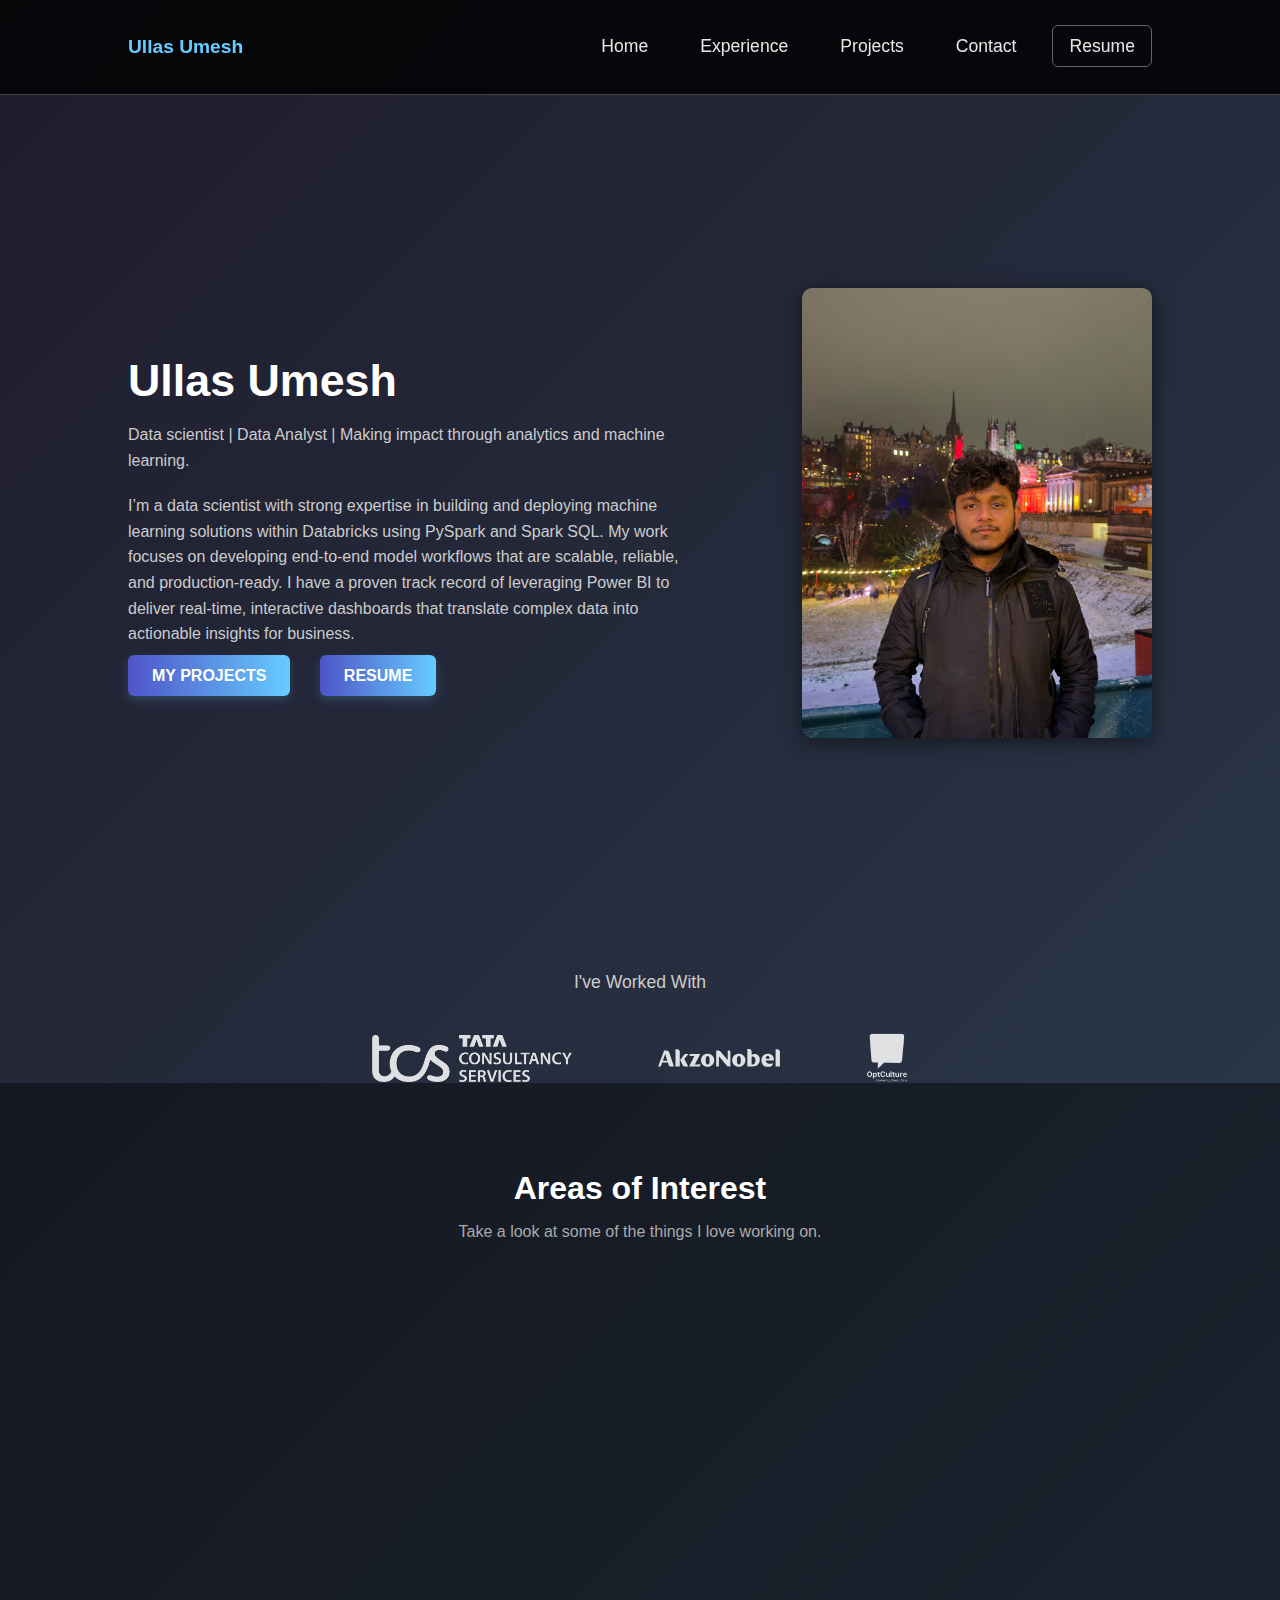
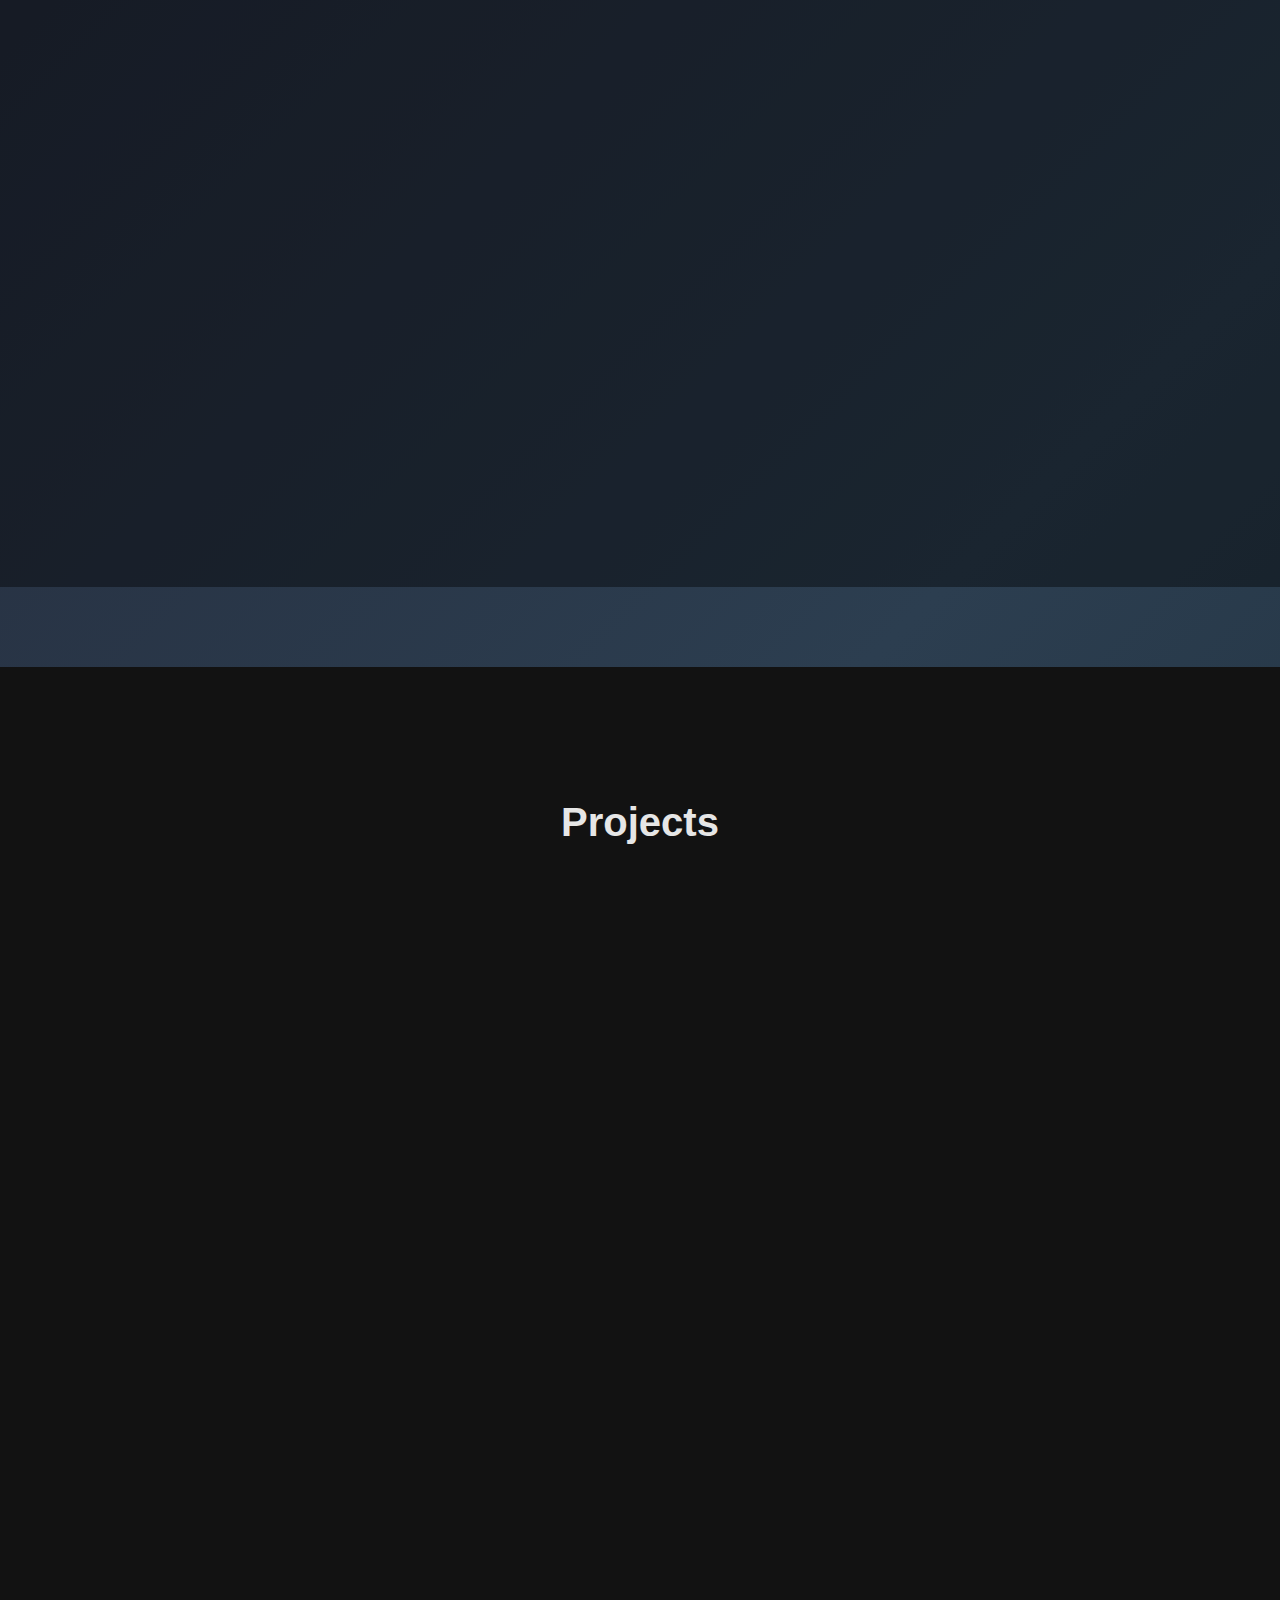
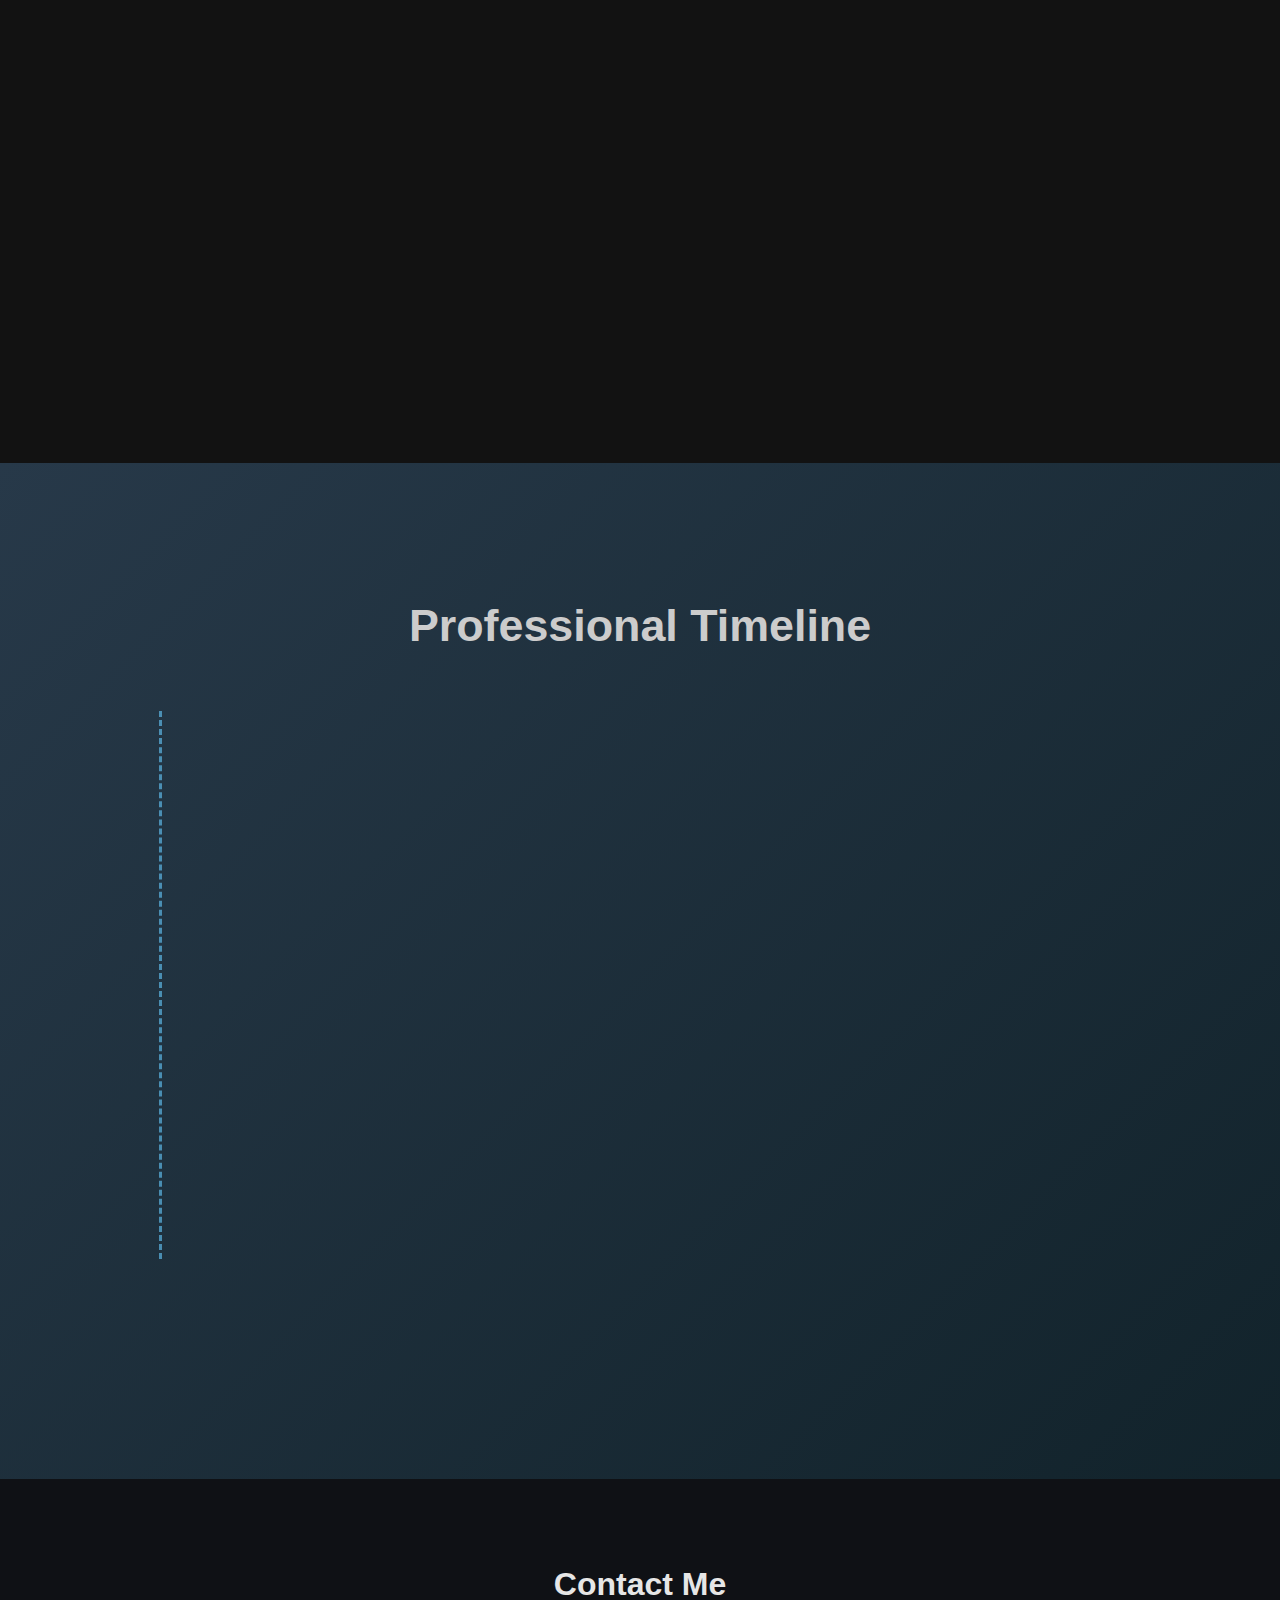
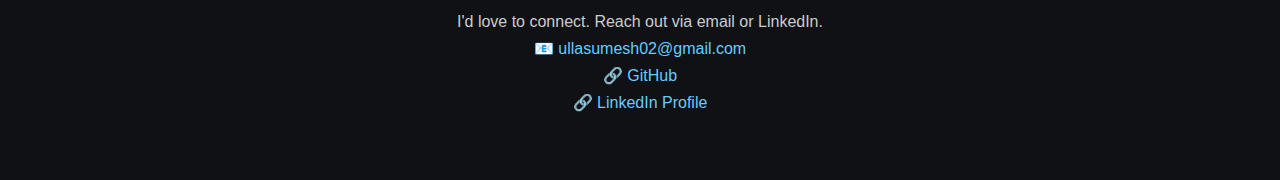
<file: index.html>
<!DOCTYPE html>
<html lang="en">
<head>
  <meta charset="UTF-8" />
  <meta name="viewport" content="width=device-width, initial-scale=1.0" />
  <title>Ullas Umesh | Data Scientist</title>
  <link rel="stylesheet" href="css/styles.css" />
</head>
<body>

<nav>
  <h2>Ullas Umesh</h2>
  <ul>
    <li><a href="index.html">Home</a></li>
    <li><a href="experience.html">Experience</a></li>
    <li><a href="projects.html">Projects</a></li>
    <li><a href="contact.html">Contact</a></li>
    <li><a href="assets/resume/ULLAS-UMESH-CV.pdf" target="_blank" class="resume">Resume</a></li>
  </ul>
</nav>



  <div class="container" id="home">
    <div class="intro">
      <h1>Ullas Umesh</h1>
      <p class="subtitle">Data scientist | Data Analyst | Making impact through analytics and machine learning.</p>
      <p>
        I’m a data scientist with strong expertise in building and deploying machine learning solutions within Databricks using PySpark and Spark SQL. My work focuses on developing end-to-end model workflows that are scalable, reliable, and production-ready. I have a proven track record of leveraging Power BI to deliver real-time, interactive dashboards that translate complex data into actionable insights for business.
      </p>
      <a href="projects.html" class="cta-button">MY PROJECTS</a>
      <a href="assets/resume/ULLAS-UMESH-CV.pdf" class="cta-button" target="_blank" style="margin-left: 15px;">RESUME</a>
    </div>
    <div class="profile-img">
      <img src="assets/images/Ullas-Umesh-pic.jpg" alt="Profile Photo" />
    </div>
  </div>

<div class="worked-with">
  <p class="logo-heading">I've Worked With</p>
  <div class="company-logos">
    <img src="assets/images/tcs-logo.png" alt="TCS Logo" />
    <img src="assets/images/akzonobel-logo.svg" alt="AkzoNobel Logo" />
    <img src="assets/images/optculture-logo.png" alt="Optculture Logo" />
  </div>
</div>

  <section class="interests" id="portfolio">
    <h2>Areas of Interest</h2>
    <p>Take a look at some of the things I love working on.</p>
    <div class="card-grid">
      <div class="card"><div class="icon">📊</div><h3>Data Analytics</h3><p>Storytelling with data using Python, SQL, and Power BI. Turning numbers into narratives.</p></div>
      <div class="card"><div class="icon">💬</div><h3>NLP</h3><p>Worked on NLP problems using transformers and BERT to help make sense of human language.</p></div>
      <div class="card"><div class="icon">🤖</div><h3>Machine Learning</h3><p>From scikit-learn to PyTorch, I enjoy both the math and code behind solving real-world problems.</p></div>
      <div class="card"><div class="icon">📈</div><h3>Data Visualization</h3><p>Designing insightful, interactive dashboards and reports using Power BI, Tableau, and Python (Plotly, Seaborn) to turn raw data into clear stories.</p></div>
      <div class="card"><div class="icon">📅</div><h3>Forecasting Models</h3><p>Building time series and predictive models to forecast trends, demand, and business metrics using ARIMA, Prophet, and machine learning algorithms.</p></div>
      <div class="card"><div class="icon">☁️</div><h3>Cloud Compute</h3><p>I maintain cloud resources for data storage, model training, and deployment using Azure & AWS.</p></div>
      <div class="card"><div class="icon">🧮</div><h3>Parallel Computing</h3><p>Speeding up processing with Spark and multiprocessing — crucial for handling large datasets.</p></div>
      <div class="card"><div class="icon">🚀</div><h3>Model Deployment</h3><p>Deploying ML models via APIs and dashboards for real-time business decision support.</p></div>
      </div>
  </section>

  <section class="project-preview" id="projects">
  <h2>Projects</h2>
  <div class="project-card-grid">
    <a href="projects/fetal_health_project.html" class="project-card">
      <img src="assets/images/project_1.png" alt="Fetal Health Screenshot"/>
      <h3>Fetal Health Classifier</h3>
      <p>Classification model using machine learning and CNNs to predict fetal health from CTG data. Deployed with Azure for real-time predictions via API.</p>
    </a>
    <a href="projects/health_insurance_analysis.html" class="project-card">
      <img src="assets/images/project_2.png" alt="Health Insurance thumbnail" />
      <h3>Health Insurance Analysis</h3>
      <p>Exploratory data analysis and forecasting of insurance charges using regression models.</p>
    </a>
    <a href="projects/raster_data_extraction.html" class="project-card">
  <img src="assets/images/project_3.png" alt="Raster Data thumbnail" />
  <h3>Raster Data Extraction</h3>
  <p>Extracted and visualized oceanic raster data from .tif files for geospatial analysis. Used Python, PySpark, matplotlib and Power BI.</p>
</a>

<a href="projects/lung_cancer_detection.html" class="project-card">
  <img src="assets/images/project_4.png" alt="Project 4 Screenshot" />
  <h3>Lung Cancer Detection</h3>
  <p>Carried out Exporatory Data Analysis and built a Prediction model using Scikit-learn.</p>
</a>

  </div>
</section>

<section class="experience-timeline content" id="experience">
  <h2>Professional Timeline</h2>
  <div class="timeline">

    <a href="experience.html" class="timeline-item-link">
      <div class="timeline-item">
        <div class="timeline-dot"></div>
        <div class="timeline-year">2024–2025</div>
        <div class="timeline-content">
          <h3>Data Scientist – AkzoNobel</h3>
          <p>Built ML pipelines using Databricks, automated dashboards in Power BI, and supported R&D with live product insights.</p>
        </div>
      </div>
    </a>

    <a href="experience.html" class="timeline-item-link">
      <div class="timeline-item">
        <div class="timeline-dot"></div>
        <div class="timeline-year">2022–2023</div>
        <div class="timeline-content">
          <h3>Data Analyst – Tata Consultancy Services</h3>
          <p>Delivered client analytics dashboards, used SQL and Python for ETL.</p>
        </div>
      </div>
    </a>

    <a href="experience.html" class="timeline-item-link">
      <div class="timeline-item">
        <div class="timeline-dot"></div>
        <div class="timeline-year">2021–2022</div>
        <div class="timeline-content">
          <h3>Implementation Engineer – Optculture</h3>
          <p>Carried out Marketing data analytics and Designed email and SMS marketing campaigns.</p>
        </div>
      </div>
    </a>

  </div>
</section>



  </section>
  <script src="js/scripts.js"></script>
  <section class="contact" id="contact">
  <h2>Contact Me</h2>
  <p>I'd love to connect. Reach out via email or LinkedIn.</p>
  <div class="contact-details">
    <p>📧 <a href="mail to: ullasumesh02@gmail.com">ullasumesh02@gmail.com</a></p>
    <p>🔗 <a href="https://github.com/Ullas-Umesh?tab=repositories" target="_blank">GitHub</a></p>
    <p>🔗 <a href="www.linkedin.com/in/ullas-umesh/" target="_blank">LinkedIn Profile</a></p>
  </div>
</section>

</body>
</html>
</file>
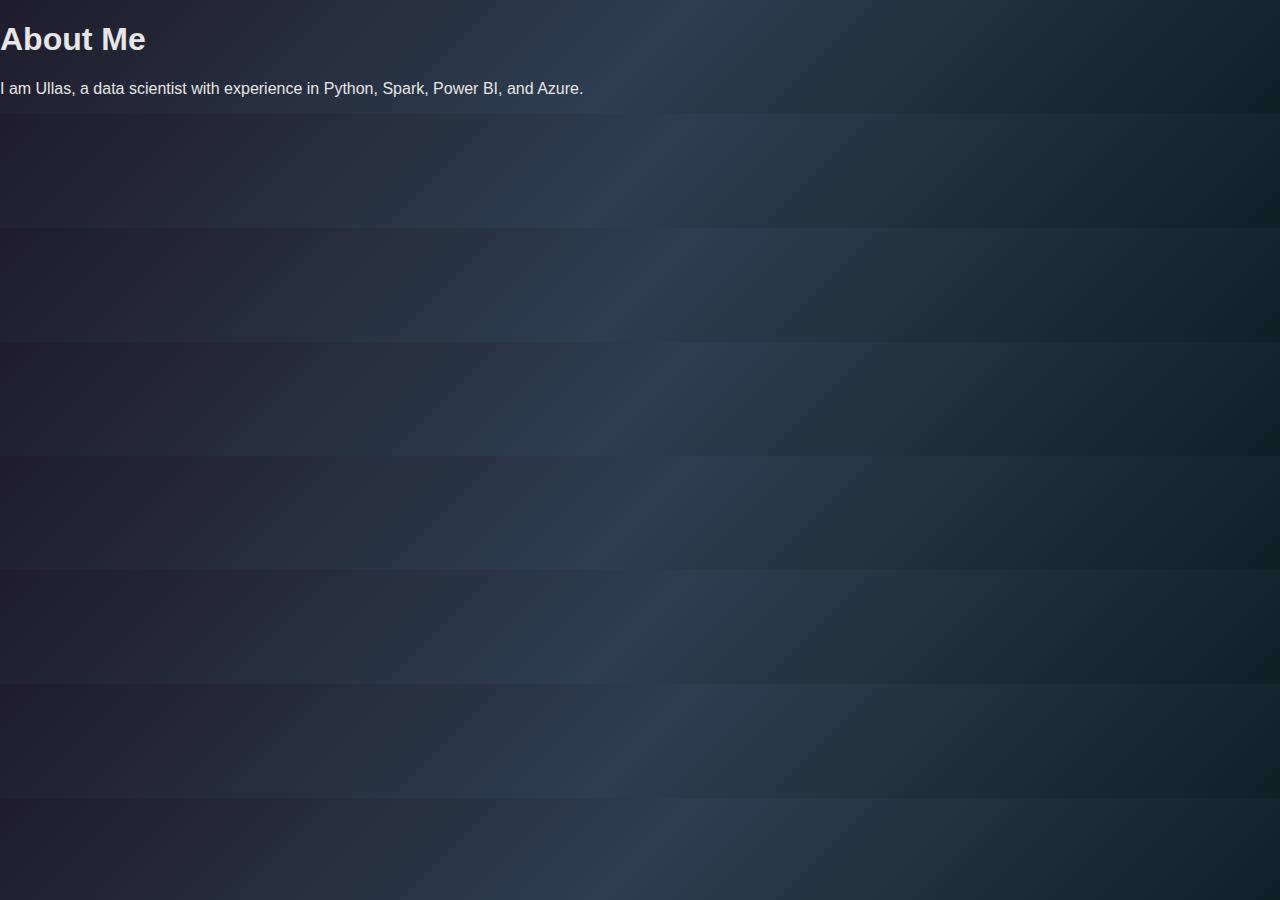
<file: about.html>
<!DOCTYPE html>
<html lang="en">
<head>
  <meta charset="UTF-8">
  <title>About - Ullas Umesh</title>
  <link rel="stylesheet" href="css/styles.css">
</head>
<body>
  <header><h1>About Me</h1></header>
  <main>
    <p>I am Ullas, a data scientist with experience in Python, Spark, Power BI, and Azure.</p>
  </main>
</body>
</html>
</file>
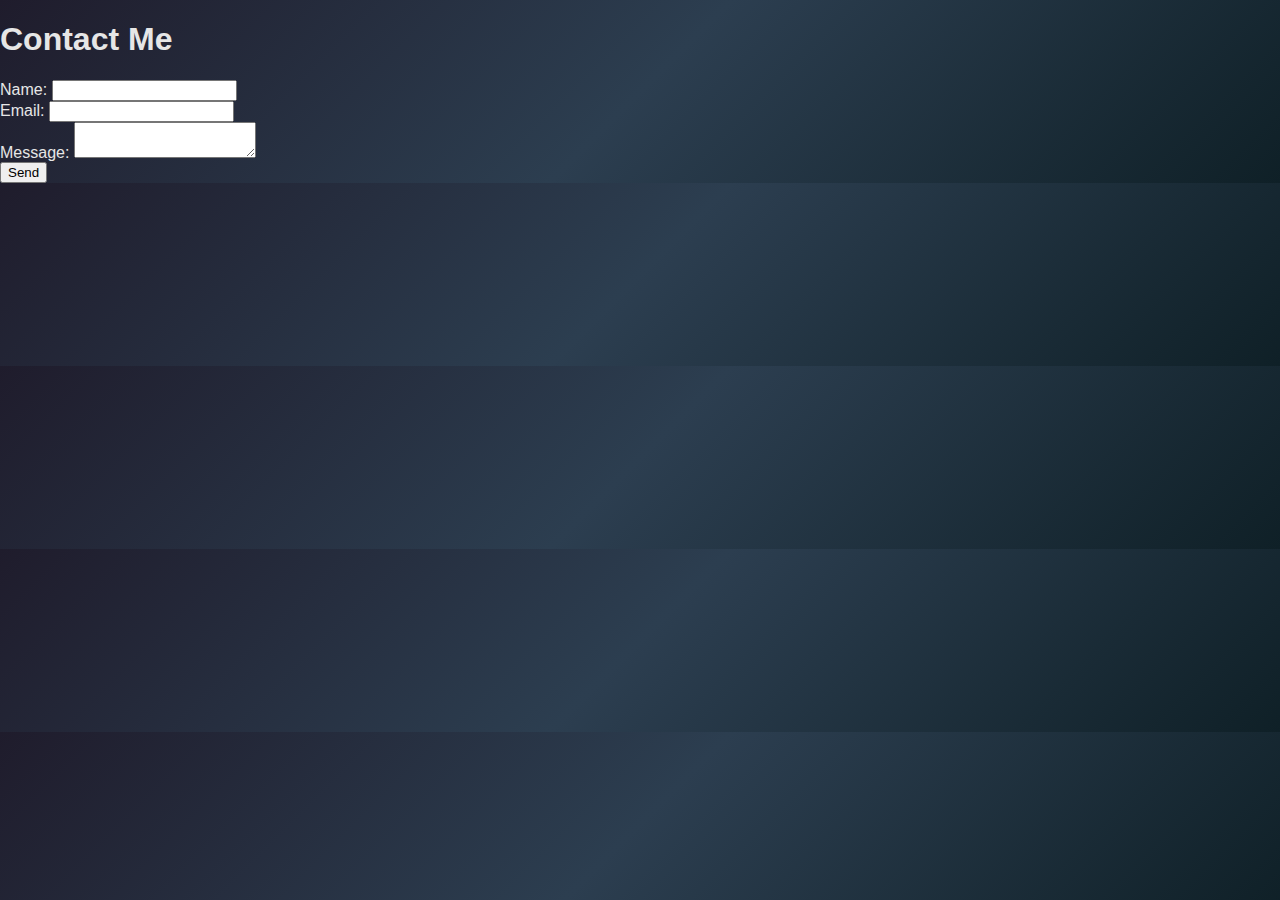
<file: contact.html>
<!DOCTYPE html>
<html lang="en">
<head>
  <meta charset="UTF-8">
  <title>Contact - Ullas Umesh</title>
  <link rel="stylesheet" href="css/styles.css">
</head>
<body>
  <header><h1>Contact Me</h1></header>
  <main>
    <form>
      <label>Name: <input type="text" name="name" required></label><br>
      <label>Email: <input type="email" name="email" required></label><br>
      <label>Message: <textarea name="message"></textarea></label><br>
      <button type="submit">Send</button>
    </form>
  </main>
</body>
</html>
</file>
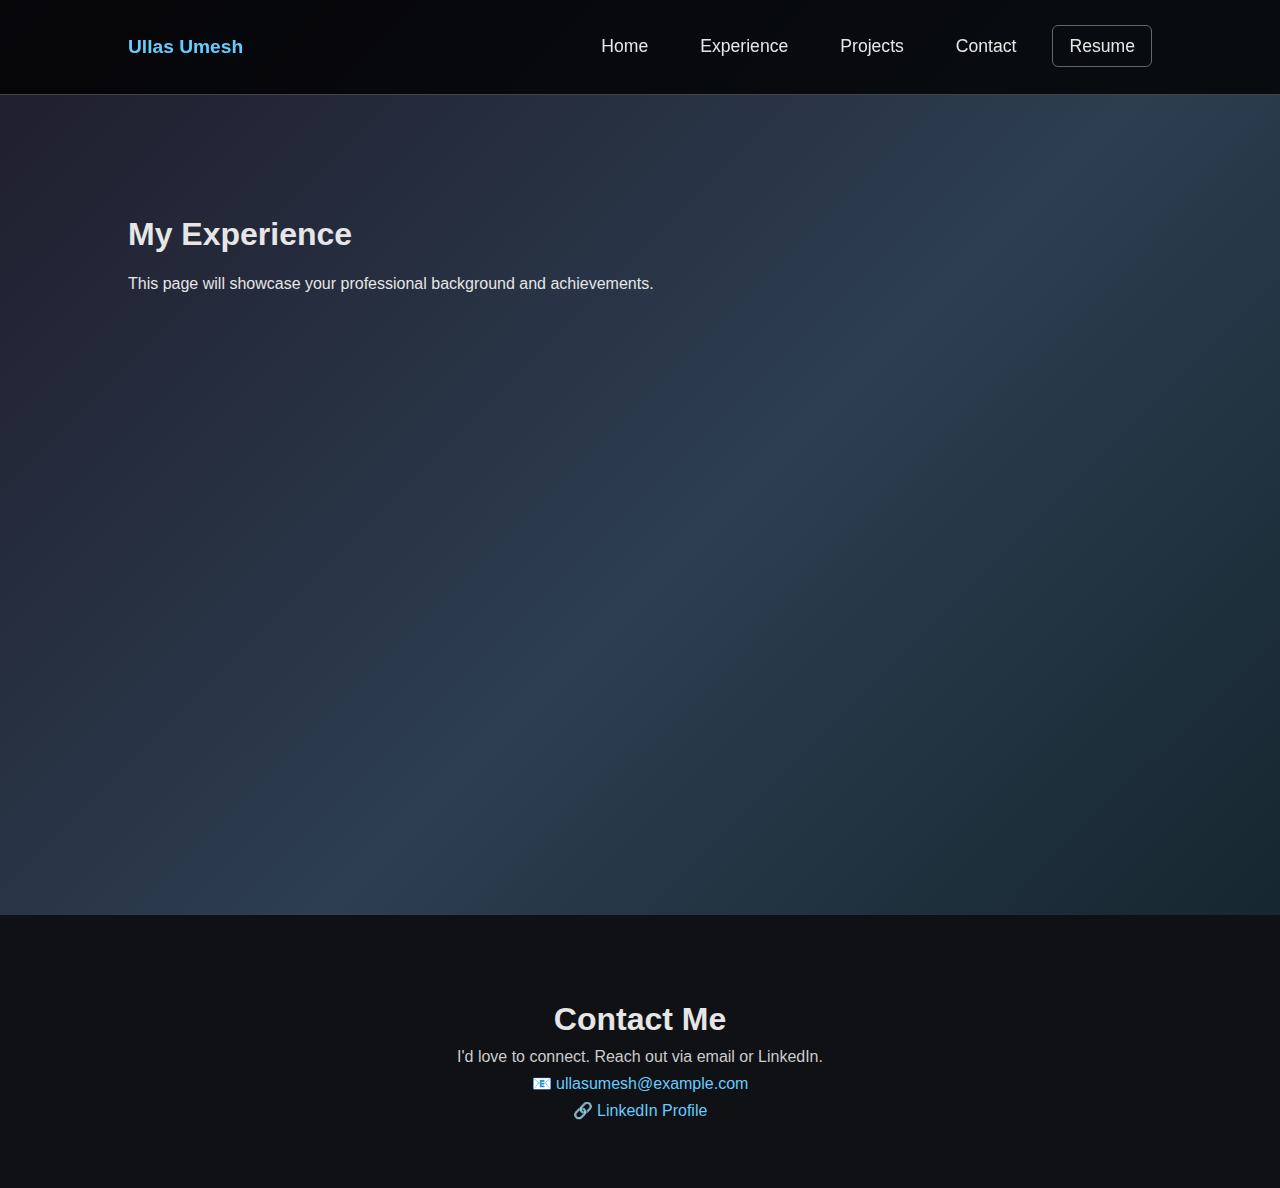
<file: experience.html>
<!DOCTYPE html>
<html lang="en">
<head>
  <meta charset="UTF-8" />
  <meta name="viewport" content="width=device-width, initial-scale=1.0" />
  <title>Experience | Ullas Umesh</title>
  <link rel="stylesheet" href="css/styles.css" />
</head>
<body>

<nav>
  <h2>Ullas Umesh</h2>
  <ul>
    <li><a href="index.html">Home</a></li>
    <li><a href="experience.html">Experience</a></li>
    <li><a href="projects.html">Projects</a></li>
    <li><a href="contact.html">Contact</a></li>
    <li><a href="assets/resume/ULLAS-UMESH-CV.pdf" target="_blank" class="resume">Resume</a></li>
  </ul>
</nav>



  <section class="content">
    <h1>My Experience</h1>
    <p>This page will showcase your professional background and achievements.</p>
  </section>
  <section class="contact" id="contact">
  <h2>Contact Me</h2>
  <p>I'd love to connect. Reach out via email or LinkedIn.</p>
  <div class="contact-details">
    <p>📧 <a href="mailto:ullasumesh@example.com">ullasumesh@example.com</a></p>
    <p>🔗 <a href="https://www.linkedin.com/in/ullasumesh" target="_blank">LinkedIn Profile</a></p>
  </div>
</section>
</body>
</html>
</file>
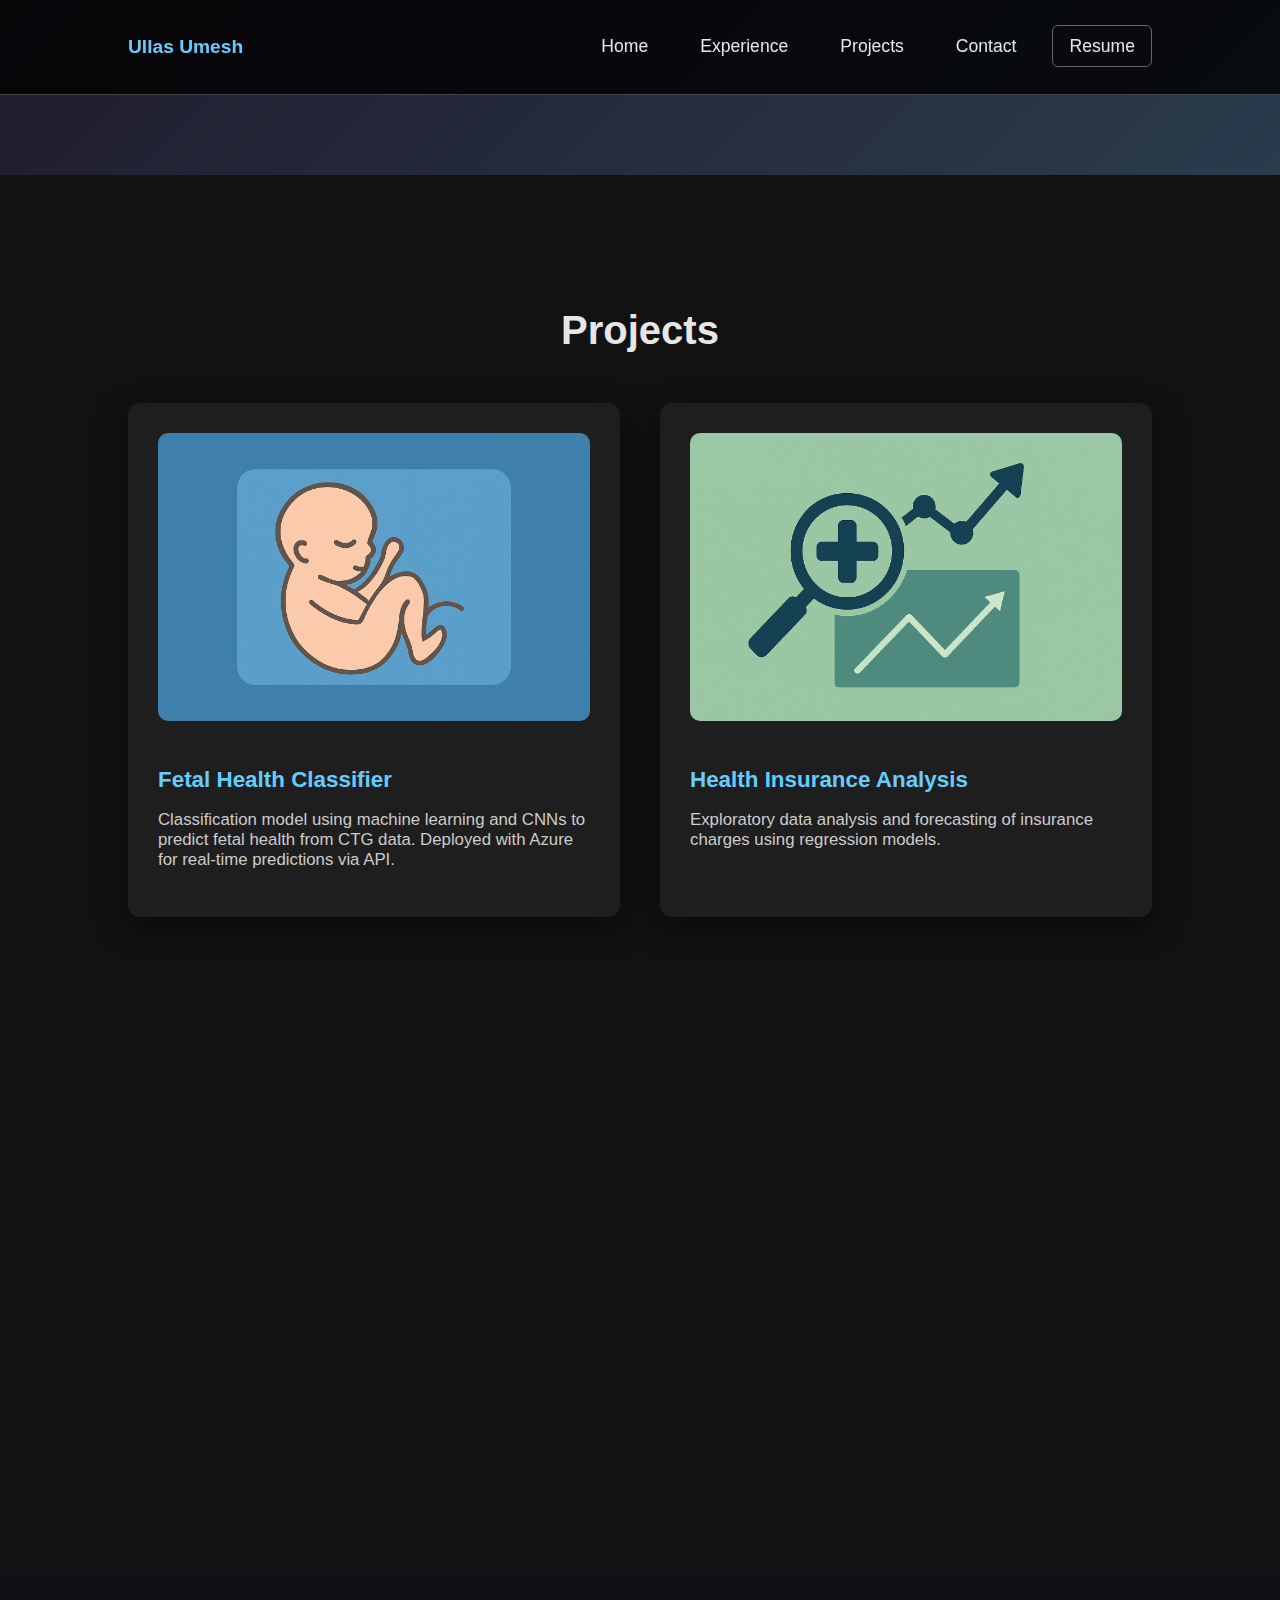
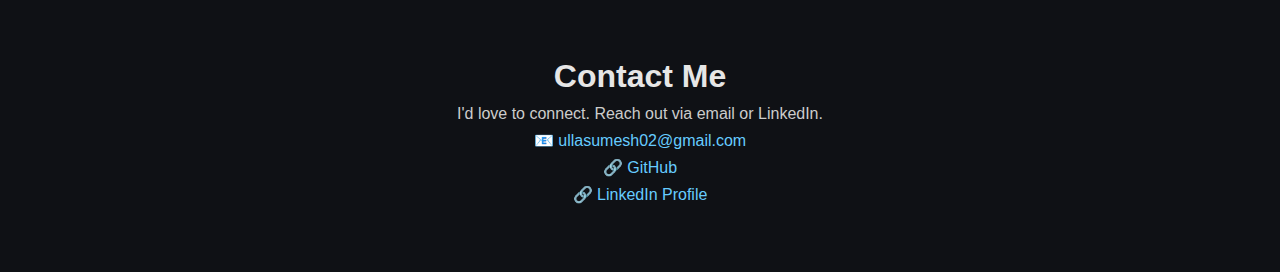
<file: projects.html>
<!DOCTYPE html>
<html lang="en">
<head>
  <meta charset="UTF-8" />
  <meta name="viewport" content="width=device-width, initial-scale=1.0" />
  <title>Ullas Umesh | Data Scientist</title>
  <link rel="stylesheet" href="css/styles.css" />
</head>

<script>
  document.addEventListener('DOMContentLoaded', () => {
    const elements = document.querySelectorAll('.project-card, .timeline-item, .card');

    const observer = new IntersectionObserver(entries => {
      entries.forEach(entry => {
        if (entry.isIntersecting) {
          entry.target.classList.add('visible');
          observer.unobserve(entry.target);
        }
      });
    }, { threshold: 0.2 });

    elements.forEach(el => observer.observe(el));
  });
</script>

<body>
<nav>
  <h2>Ullas Umesh</h2>
  <ul>
    <li><a href="index.html">Home</a></li>
    <li><a href="experience.html">Experience</a></li>
    <li><a href="projects.html">Projects</a></li>
    <li><a href="contact.html">Contact</a></li>
    <li><a href="assets/resume/ULLAS-UMESH-CV.pdf" target="_blank" class="resume">Resume</a></li>
  </ul>
</nav>

  <section class="project-preview" id="projects">
  <h2>Projects</h2>
  <div class="project-card-grid">
    <a href="projects/fetal_health_project.html" class="project-card">
      <img src="assets/images/project_1.png" alt="Fetal Health Screenshot"/>
      <h3>Fetal Health Classifier</h3>
      <p>Classification model using machine learning and CNNs to predict fetal health from CTG data. Deployed with Azure for real-time predictions via API.</p>
    </a>
    <a href="projects/health_insurance_analysis.html" class="project-card">
      <img src="assets/images/project_2.png" alt="Health Insurance thumbnail" />
      <h3>Health Insurance Analysis</h3>
      <p>Exploratory data analysis and forecasting of insurance charges using regression models.</p>
    </a>
    <a href="projects/raster_data_extraction.html" class="project-card">
  <img src="assets/images/project_3.png" alt="Raster Data thumbnail" />
  <h3>Raster Data Extraction</h3>
  <p>Extracted and visualized oceanic raster data from .tif files for geospatial analysis. Used Python, PySpark, matplotlib and Power BI.</p>
</a>

<a href="projects/lung_cancer_detection.html" class="project-card">
  <img src="assets/images/project_4.png" alt="Project 4 Screenshot" />
  <h3>Lung Cancer Detection</h3>
  <p>Carried out Exporatory Data Analysis and built a Prediction model using Scikit-learn.</p>
</a>

  </div>
</section>

  </section>
  <script src="js/scripts.js"></script>
  <section class="contact" id="contact">
  <h2>Contact Me</h2>
  <p>I'd love to connect. Reach out via email or LinkedIn.</p>
  <div class="contact-details">
    <p>📧 <a href="mail to: ullasumesh02@gmail.com">ullasumesh02@gmail.com</a></p>
    <p>🔗 <a href="https://github.com/Ullas-Umesh?tab=repositories" target="_blank">GitHub</a></p>
    <p>🔗 <a href="www.linkedin.com/in/ullas-umesh/" target="_blank">LinkedIn Profile</a></p>
  </div>
</section>
</body>
</html>
</file>
<file: css/styles.css>
/* Reset + Base */
body {
  margin: 0;
  padding: 0;
  font-family: 'Segoe UI', Tahoma, Geneva, Verdana, sans-serif;
  background: linear-gradient(135deg, #1f1c2c, #2c3e50, #0f2027);
  color: #e6e6e6;
  scroll-behavior: smooth;
}

/* Navigation Bar */
nav {
  display: flex;
  justify-content: space-between;
  align-items: center;
  padding: 20px 10%;
  background-color: rgba(0, 0, 0, 0.8);
  border-bottom: 1px solid #444;
  position: sticky;
  top: 0;
  z-index: 100;
}
nav h2 {
  font-weight: bold;
  font-size: 1.2rem;
  color: #66ccff;
}
nav ul {
  list-style: none;
  display: flex;
  gap: 20px;
}
nav ul li a {
  text-decoration: none;
  color: #e6e6e6;
  font-weight: 500;
  font-size: 1.1rem;       /* Increased from default */
  padding: 10px 16px;      /* Added padding for size */
  transition: color 0.3s;
}
nav ul li a:hover {
  color: #66ccff;
}
nav ul li a.resume {
  font-size: 1.1rem;
  padding: 10px 16px;
  border: 1px solid #666;
  border-radius: 6px;
}
nav ul li a.resume:hover {
  background-color: #66ccff;
  color: #000;
}

/* Hero Section */
.container {
  display: flex;
  justify-content: space-between;
  align-items: center;
  padding: 60px 10% 80px 10%;
  min-height: 80vh;
  flex-wrap: wrap;
}
.intro {
  max-width: 55%;
}
.intro h2 {
  font-weight: 300;
  font-size: 1.2rem;
  color: #cccccc;
}
.intro h1 {
  font-size: 2.8rem;
  margin: 10px 0;
  color: #ffffff;
}
.intro p {
  font-size: 1rem;
  margin-bottom: 20px;
  line-height: 1.6;
  color: #cccccc;
}
.cta-button {
  background: linear-gradient(to right, #4e54c8, #66ccff);
  padding: 12px 24px;
  color: white;
  text-decoration: none;
  border-radius: 6px;
  font-weight: bold;
  transition: background 0.3s, transform 0.2s;
  box-shadow: 0px 4px 10px rgba(102, 204, 255, 0.2);
  margin-right: 10px;
}
.cta-button:hover {
  background: linear-gradient(to right, #3a3fe3, #4ad2ff);
}
.cta-button:active {
  transform: scale(0.98);
}

/* Image */
.profile-img img {
  width: 350px;
  height: 450px;
  object-fit: cover;
  border-radius: 10px;
  box-shadow: 0px 4px 20px rgba(0,0,0,0.5);
  margin-left: 10px;
}

/* Interests Section */
.interests {
  text-align: center;
  padding: 60px 10%;
  background: rgba(0, 0, 0, 0.4);
}
.interests h2 {
  font-size: 2rem;
  margin-bottom: 10px;
  color: #ffffff;
}
.interests p {
  font-size: 1rem;
  color: #aaa;
  margin-bottom: 40px;
}

/* Cards */
.card-grid {
  display: grid;
  grid-template-columns: repeat(auto-fit, minmax(250px, 1fr));
  gap: 30px;
}
.card {
  background: #1e1e1e;
  padding: 30px 20px;
  border-radius: 12px;
  box-shadow: 0px 8px 24px rgba(0, 0, 0, 0.6);
  transition: transform 0.4s ease, box-shadow 0.4s ease, opacity 0.6s ease;
  text-align: center;
  opacity: 0;
  transform: translateY(20px);
  border: 1px solid #333;
  transform-style: preserve-3d;
  perspective: 1000px;
  will-change: transform;
}
.card:hover {
  transform: rotateX(5deg) rotateY(-5deg) scale(1.05);
  box-shadow: 0px 16px 40px rgba(102, 204, 255, 0.4); /* light blue glow */
  z-index: 10;
}
.card.visible {
  opacity: 1;
  transform: translateY(0);
}
.card .icon {
  font-size: 2.5rem;
  margin-bottom: 15px;
  color: #66ccff;
}
.card h3 {
  margin-bottom: 10px;
  font-size: 1.2rem;
  color: #ffffff;
}
.card p {
  color: #bbbbbb;
  font-size: 0.95rem;
}

/* Project Section */
.project-preview {
  padding: 100px 10%;
  text-align: center;
  background-color: #121212;
  color: #e6e6e6;
  margin-top: 80px;
  position: relative;
  z-index: 1;
}
.project-preview h2 {
  font-size: 2.5rem;
  margin-bottom: 50px;
}
.project-card-grid {
  display: grid;
  grid-template-columns: repeat(auto-fit, minmax(320px, 1fr));
  gap: 40px;
  margin-top: 50px;
}
.project-card {
  background: #1e1e1e;
  border-radius: 12px;
  padding: 30px;
  text-align: left;
  color: #ddd;
  text-decoration: none;
  box-shadow: 0 10px 30px rgba(0, 0, 0, 0.5);
  transition: transform 0.4s ease, opacity 0.6s ease;
  opacity: 0;
  transform: translateY(20px);
}
.project-card.visible {
  opacity: 1;
  transform: translateY(0);
}
.project-card:hover {
  transform: scale(1.03);
  box-shadow: 0 12px 32px rgba(102, 204, 255, 0.4); /* light blue glow */
}

.project-card img {
  width: 100%;
  border-radius: 10px;
  margin-bottom: 20px;
  height: auto;
}
.project-card h3 {
  font-size: 1.4rem;
  margin-bottom: 12px;
  color: #66ccff;
}
.project-card p {
  font-size: 1.05rem;
  color: #ccc;
}



.experience-timeline {
  padding: 120px 10%;
  background: transparent;
  text-align: center;
}

.experience-timeline h2 {
  font-size: 2.8rem;
  color: #ccc;
  margin-bottom: 60px;
}

.timeline {
  position: relative;
  margin: 0 auto;
  max-width: 900px;
  padding-left: 60px;
  border-left: 3px dashed rgba(102, 204, 255, 0.6);
}

.timeline-item {
  position: relative;
  margin-bottom: 120px; /* increased spacing between items */
  opacity: 0;
  transform: translateY(50px);
  transition: all 0.8s ease-out;
}

.timeline-item.visible {
  opacity: 1;
  transform: translateY(0);
}

.timeline-dot {
  width: 16px;
  height: 16px;
  background: #66ccff;
  border-radius: 50%;
  position: absolute;
  left: 0; /* align to left edge of the timeline */
  top: 6px;
  transform: translateX(-50%); /* center the dot on the vertical line */
  box-shadow: 0 0 12px rgba(102, 204, 255, 0.7);
  z-index: 2;
}


.timeline-year {
  position: absolute;
  left: -145px;
  top: 0;
  font-size: 1.2rem;
  font-weight: bold;
  color: #aaa;
  width: 120px;
  text-align: right;
}

.timeline-content {
  background: #1e1e1e;
  padding: 30px;
  border-radius: 12px;
  box-shadow: 0 10px 30px rgba(0, 0, 0, 0.5);
  text-align: left;
}

.timeline-content h3 {
  color: #66ccff;
  font-size: 1.4rem;
  margin-bottom: 10px;
}

.timeline-content p {
  font-size: 1.05rem;
  color: #ccc;
  margin: 0;
}


.timeline-content {
  background: #1e1e1e;
  padding: 20px 25px;
  border-radius: 10px;
  box-shadow: 0px 8px 20px rgba(0, 0, 0, 0.5);
  transition: transform 0.3s ease;
}

.timeline-content:hover {
  transform: translateY(-5px);
  box-shadow: 0 12px 28px rgba(102, 204, 255, 0.4); /* light blue glow */
}


.timeline-content h3 {
  margin-top: 0;
  margin-bottom: 10px;
  color: #66ccff;
}

.timeline-content p {
  margin: 0;
  color: #ccc;
}

/* Contact Section */
.contact {
  background-color: #0f1115;
  text-align: center;
  padding: 60px 10%;
  color: #e6e6e6;
}
.contact h2 {
  font-size: 2rem;
  margin-bottom: 10px;
}
.contact p {
  font-size: 1rem;
  color: #ccc;
  margin: 8px 0;
}
.contact a {
  color: #66ccff;
  text-decoration: none;
}
.contact a:hover {
  text-decoration: underline;
}

.content {
  padding: 100px 10%;
  min-height: calc(100vh - 80px);
  box-sizing: border-box;
}

.responsive-iframe-container {
  position: relative;
  width: 100%;
  padding-bottom: 150%; /* controls height on mobile - increase if notebook is long */
  height: 0;
  overflow: hidden;
  border-radius: 12px;
  box-shadow: 0 0 15px rgba(0,0,0,0.3);
}

.responsive-iframe-container iframe {
  position: absolute;
  top: 0;
  left: 0;
  width: 100%;
  height: 100%;
  border: none;
}

.company-logos {
  display: flex;
  gap: 40px;
  margin-top: 40px;
  align-items: center;
  flex-wrap: wrap;
}

.company-logos img {
  height: 50px;
  max-width: 120px;
  object-fit: contain;
  filter: brightness(0) invert(1); /* optional for white on dark bg */
  opacity: 0.8;
  transition: transform 0.3s ease;
}

.company-logos img:hover {
  opacity: 1;
  transform: scale(1.05);
}

.worked-with {
  margin-top: 10px;
  text-align: center;
}

.logo-heading {
  font-size: 1.1rem;
  font-weight: 500;
  color: #ccc;
  margin-bottom: 40px;
}

.company-logos {
  display: flex;
  justify-content: center;
  align-items: center;
  flex-wrap: wrap;
  gap: 70px;
  margin-top: 5px;
}

.company-logos img {
  height: 7;
  max-width: 200px;
  object-fit: contain;
  opacity: 0.85;
  transition: transform 0.3s ease;
}

.timeline-item-link {
  text-decoration: none;
  color: inherit;
  display: block;
  transition: transform 0.3s ease;
}

.timeline-item-link:hover .timeline-content {
  background: #222;
  box-shadow: 0 0 15px rgba(102, 204, 255, 0.3);
  transform: translateY(-3px);
  cursor: pointer;
}
</file>
